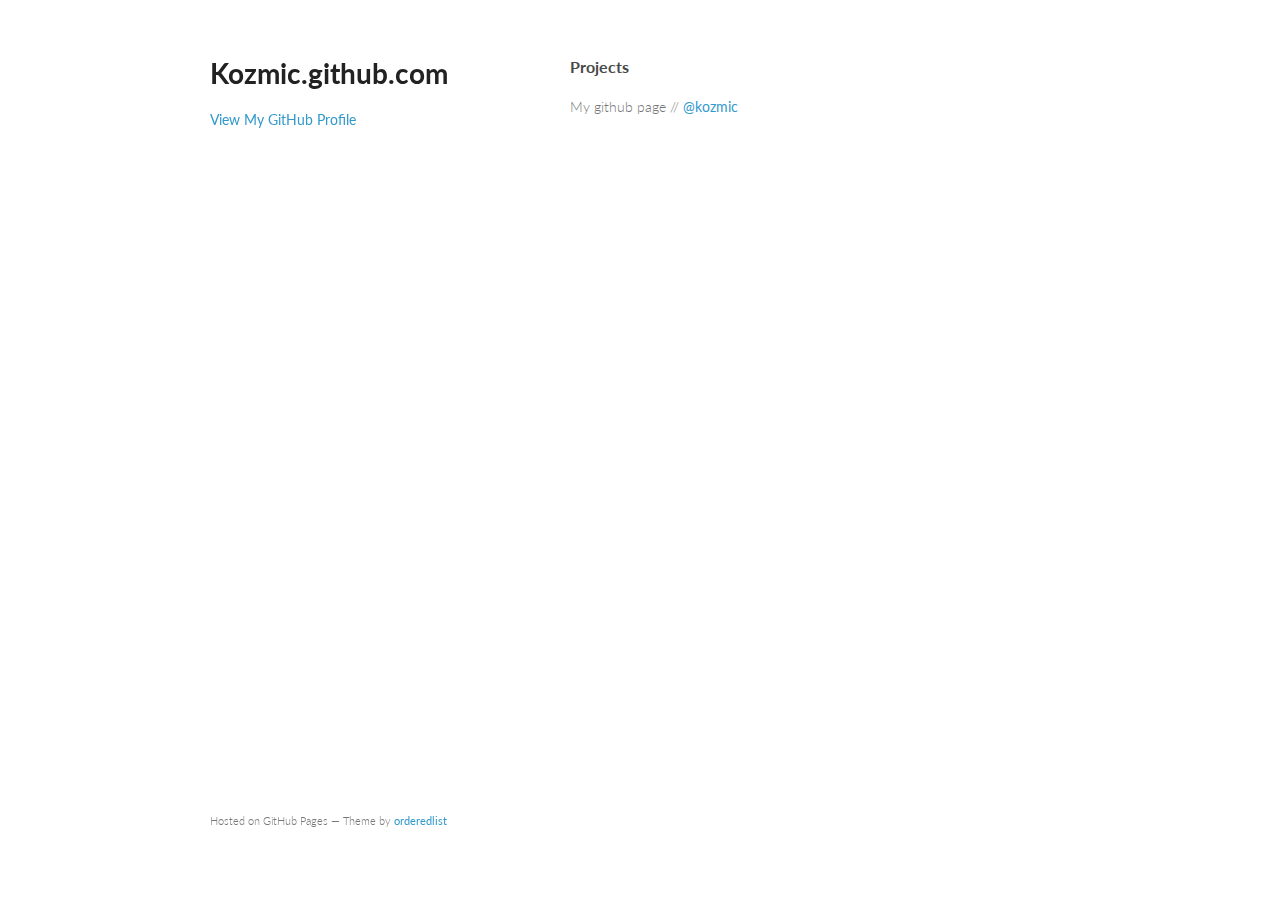
<file: index.html>
<!doctype html>
<html>
  <head>
    <meta charset="utf-8">
    <meta http-equiv="X-UA-Compatible" content="chrome=1">
    <title>Kozmic.github.com by kozmic</title>

    <link rel="stylesheet" href="stylesheets/styles.css">
    <link rel="stylesheet" href="stylesheets/pygment_trac.css">
    <meta name="viewport" content="width=device-width, initial-scale=1, user-scalable=no">
    <!--[if lt IE 9]>
    <script src="//html5shiv.googlecode.com/svn/trunk/html5.js"></script>
    <![endif]-->
  </head>
  <body>
    <div class="wrapper">
      <header>
        <h1>Kozmic.github.com</h1>
        <p></p>


        <p class="view"><a href="https://github.com/kozmic">View My GitHub Profile</a></p>

      </header>
      <section>
        <h3>Projects</h3>

<p>My github page // <a href="https://github.com/kozmic" class="user-mention">@kozmic</a></p>
      </section>
      <footer>
        <p><small>Hosted on GitHub Pages &mdash; Theme by <a href="https://github.com/orderedlist">orderedlist</a></small></p>
      </footer>
    </div>
    <script src="javascripts/scale.fix.js"></script>
              <script type="text/javascript">
            var gaJsHost = (("https:" == document.location.protocol) ? "https://ssl." : "http://www.");
            document.write(unescape("%3Cscript src='" + gaJsHost + "google-analytics.com/ga.js' type='text/javascript'%3E%3C/script%3E"));
          </script>
          <script type="text/javascript">
            try {
              var pageTracker = _gat._getTracker("UA-36484644-1");
            pageTracker._trackPageview();
            } catch(err) {}
          </script>

  </body>
</html>
</file>
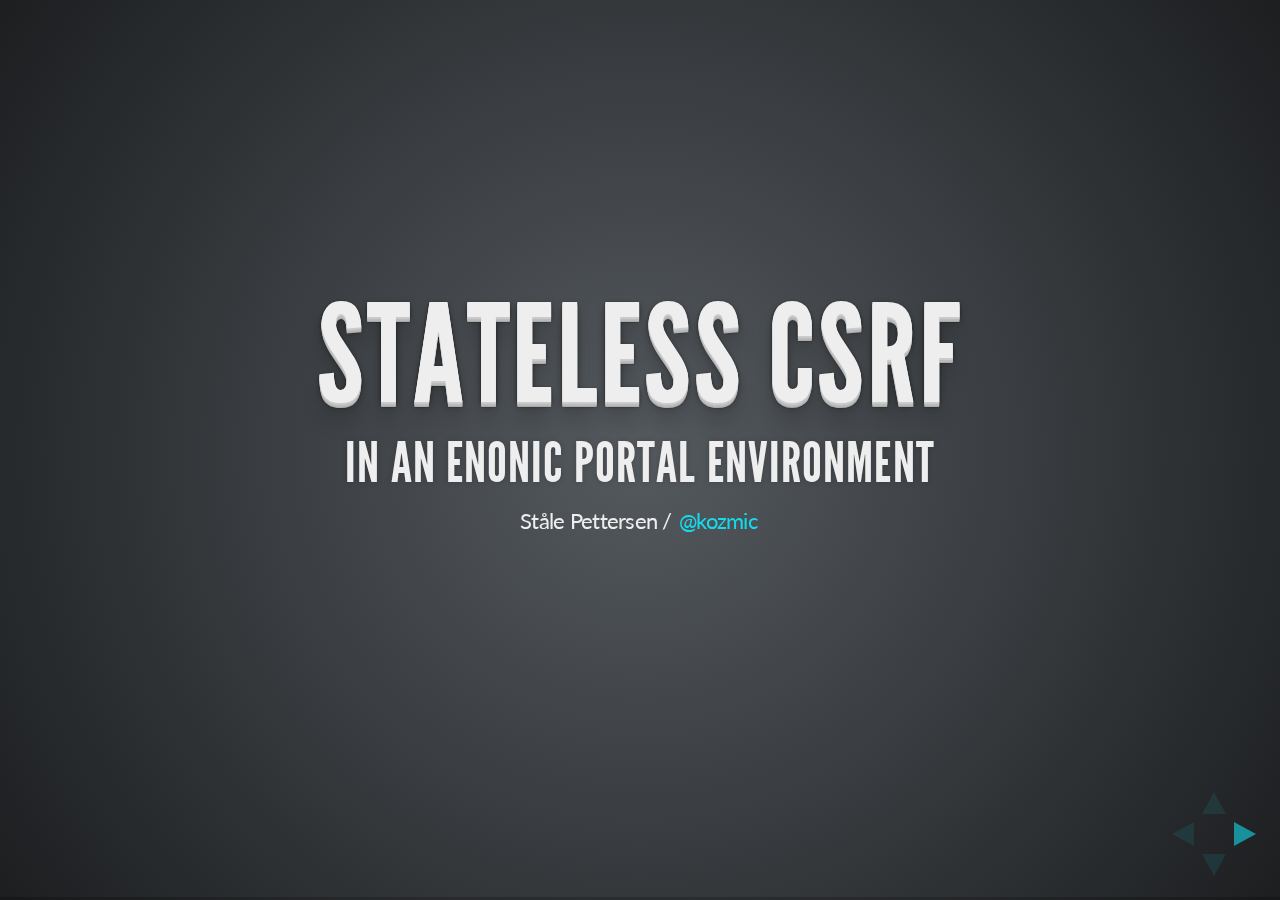
<file: stateless-csrf-slides/index.html>
<!doctype html>
<html lang="en">

	<head>
		<meta charset="utf-8">

		<title>Stateless CSRF</title>

		<meta name="author" content="Ståle Pettersen">

		<meta name="apple-mobile-web-app-capable" content="yes" />
		<meta name="apple-mobile-web-app-status-bar-style" content="black-translucent" />

		<link rel="stylesheet" href="css/reveal.min.css">
		<link rel="stylesheet" href="css/theme/default.css" id="theme">
		<link rel="stylesheet" href="css/overlay.css">

		<!-- For syntax highlighting -->
		<link rel="stylesheet" href="lib/css/zenburn.css">

		<!-- If the query includes 'print-pdf', use the PDF print sheet -->
		<script>
			document.write( '<link rel="stylesheet" href="css/print/' + ( window.location.search.match( /print-pdf/gi ) ? 'pdf' : 'paper' ) + '.css" type="text/css" media="print">' );
		</script>

		<!--[if lt IE 9]>
		<script src="lib/js/html5shiv.js"></script>
		<![endif]-->
	</head>

	<body>

		<div class="reveal">

			<!-- Any section element inside of this container is displayed as a slide -->
			<div class="slides">

				<section>
					<h1>Stateless CSRF</h1>
					<h3>In an Enonic portal environment</h3>
					<p>
						<small>Ståle Pettersen / <a href="http://twitter.com/kozmic">@kozmic</a> </small>
					</p>
				</section>

                <section>
                    <h2>Context</h2>

                    <ul>
			<li>
				Enonic portal
			</li>
                        <li>
                            Single page Javascript-applications
                        </li>
                        <li>
                            JS apps calls REST-backend directly
                        </li>
                        <li>
                            REST-backend is stateless (doh!)
                        </li>
                    </ul>

                    <aside class="notes">
                        Ikke alltid "REST" er stateless, noen har f.eks lurt inn noe på session-objektet.
                    </aside>
                </section>

                <section>
                    <h2>Flow</h2>

                    <p>
                        <img src="img/system-overview.png" alt="System"/>
                    </p>

                    <aside class="notes">
                        <ul>
                            <li>Vi ønsker ikke at en applikasjon skal starte opp uten at vi har token, uansett trenger vi som regel andre grunndata i tillegg til token</li>
                            <li>Sidemal som brukes av applikasjoner har kaller på httpPlugin som henter token, sender med http headere fra brukeren</li>
                            <li>Sidemalen outputer alltid CSRF-token som en meta-tag i siden</li>
                            <li>Sidemalen drar inn javascript som setter opp jQuery AJAX slik at token alltid kommer med, for AngularJS må vi sette opp en interceptor selv</li>
                            <li>Filter i alle applikasjoner som tar tak i headeren og verifiserer token (for alle requester som ikke er GET, OPTIONS, HEAD)</li>
                            <li>Filteret kaller på klasse som ligger på Tomcat-en, slik at det er enkelt å bytte ut i alle applikasjoner som kjører på samme Tomcat</li>
                            <li>Alle applikasjoner gjør kun endringer ved POST</li>
                        </ul>
                    </aside>
                </section>


                <section>
                    <h2>Stateless CSRF-token</h2>

                    <ul>
                        <li>CSRF-token = HMAC-256(key, user + day of year)</li>
                        <li>key = obfuscation-algorithm(static key, not-exposed-user-specific-data )</li>
                        <li>Token valid for maxmimum 48 hours</li>
                        <li>Protect static key</li>
                        <li>Long static key to protect against offline bruteforce attack</li>
                    </ul>

                    <aside class="notes">
                        <ul>
                            <li>Brukerdata blir automatisk satt på alle request av Webseal + Tomcat Valve</li>
                            <li>Obfuskert algorithm kan f.eks være xor-e statisk nøkkel med brukerdata</li>
                            <li>Viktig at statisk nøkkel lagres sikkert på server så ingen internt kan stjele denne</li>
                        </ul>
                    </aside>
                </section>              

                <section>
                    <h2>Usage</h2>

                    <ul>
                        <li>JS apps using jQuery for XHR doesn't need to do anything</li>
                        <li>Backend server configure token-verifier-filter</li>
                        <li>REST endpoints should never change state with:
                            <ul>
                                <li>GET</li>
                                <li>OPTIONS</li>
                                <li>HEAD</li>
                            </ul>
                        </li>
                    </ul>

                    <aside class="notes">
                    </aside>
                </section>

				<section>
					<h1>THE END</h1>
					<h3>Ståle Pettersen / <a href="https://twitter.com/kozmic">@kozmic</a></h3>
				</section>

			</div>

		</div>

		<script src="lib/js/head.min.js"></script>
		<script src="js/reveal.min.js"></script>

		<script>

			// Full list of configuration options available here:
			// https://github.com/hakimel/reveal.js#configuration
			Reveal.initialize({
				controls: true,
				progress: true,
				history: true,
				center: true,

				theme: Reveal.getQueryHash().theme, // available themes are in /css/theme
				transition: Reveal.getQueryHash().transition || 'default', // default/cube/page/concave/zoom/linear/none

				// Optional libraries used to extend on reveal.js
				dependencies: [
					{ src: 'lib/js/classList.js', condition: function() { return !document.body.classList; } },
					{ src: 'plugin/markdown/showdown.js', condition: function() { return !!document.querySelector( '[data-markdown]' ); } },
					{ src: 'plugin/markdown/markdown.js', condition: function() { return !!document.querySelector( '[data-markdown]' ); } },
					{ src: 'plugin/highlight/highlight.js', async: true, callback: function() { hljs.initHighlightingOnLoad(); } },
					/*{ src: 'plugin/zoom-js/zoom.js', async: true, condition: function() { return !!document.body.classList; } },*/
					{ src: 'plugin/notes/notes.js', async: true, condition: function() { return !!document.body.classList; } }
					// { src: 'plugin/remotes/remotes.js', async: true, condition: function() { return !!document.body.classList; } }
				]
			});

		</script>

	</body>
</html>
</file>
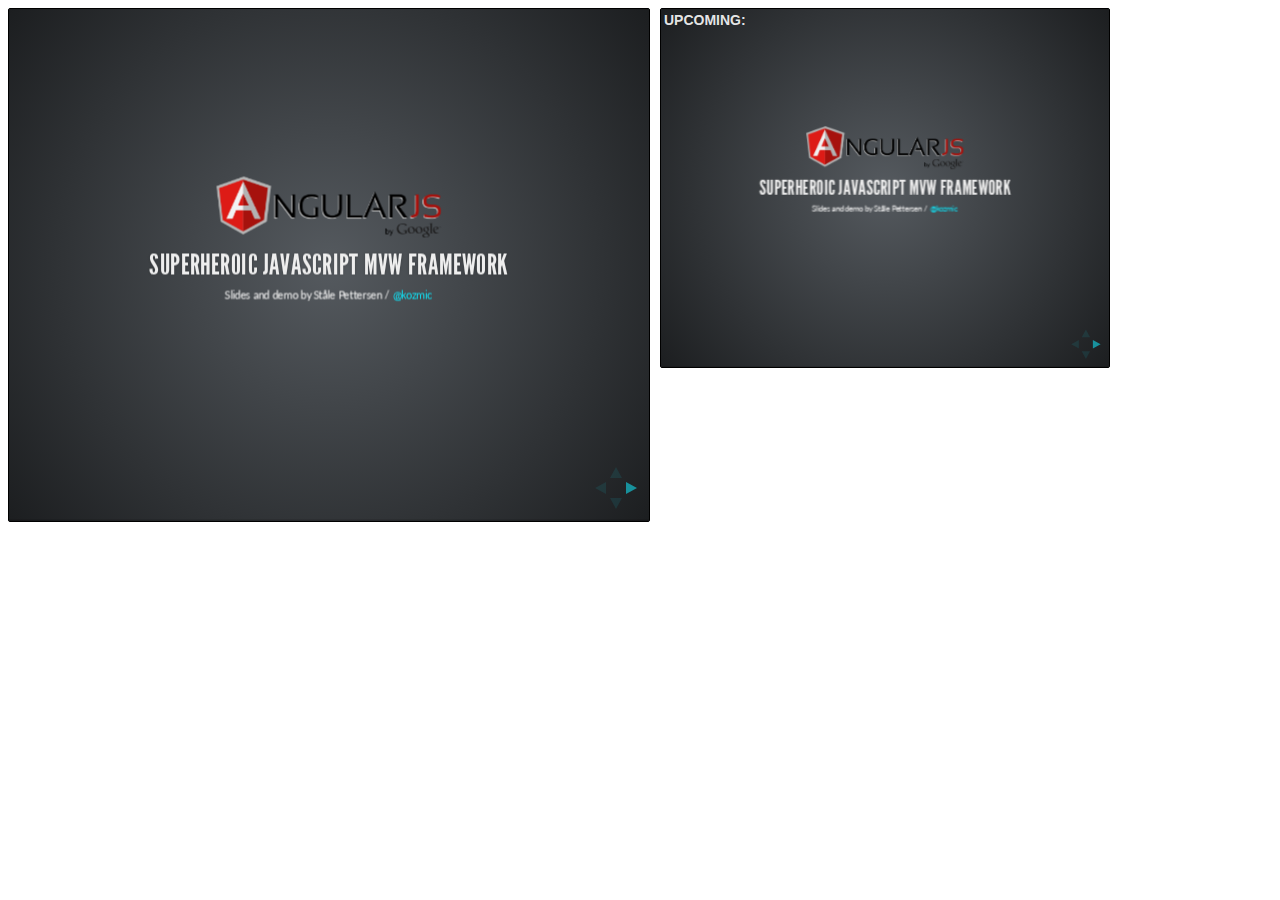
<file: angularjs-slides/plugin/notes/notes.html>
<!doctype html>
<html lang="en">
	<head>
		<meta charset="utf-8">

		<title>reveal.js - Slide Notes</title>

		<style>
			body {
				font-family: Helvetica;
			}

			#notes {
				font-size: 24px;
				width: 640px;
				margin-top: 5px;
			}

			#wrap-current-slide {
				width: 640px;
				height: 512px;
				float: left;
				overflow: hidden;
			}

			#current-slide {
				width: 1280px;
				height: 1024px;
				border: none;

				-webkit-transform-origin: 0 0;
					 -moz-transform-origin: 0 0;
						-ms-transform-origin: 0 0;
						 -o-transform-origin: 0 0;
								transform-origin: 0 0;

				-webkit-transform: scale(0.5);
					 -moz-transform: scale(0.5);
						-ms-transform: scale(0.5);
						 -o-transform: scale(0.5);
								transform: scale(0.5);
			}

			#wrap-next-slide {
				width: 448px;
				height: 358px;
				float: left;
				margin: 0 0 0 10px;
				overflow: hidden;
			}

			#next-slide {
				width: 1280px;
				height: 1024px;
				border: none;

				-webkit-transform-origin: 0 0;
					 -moz-transform-origin: 0 0;
						-ms-transform-origin: 0 0;
						 -o-transform-origin: 0 0;
								transform-origin: 0 0;

				-webkit-transform: scale(0.35);
					 -moz-transform: scale(0.35);
						-ms-transform: scale(0.35);
						 -o-transform: scale(0.35);
								transform: scale(0.35);
			}

			.slides {
				position: relative;
				margin-bottom: 10px;
				border: 1px solid black;
				border-radius: 2px;
				background: rgb(28, 30, 32);
			}

			.slides span {
				position: absolute;
				top: 3px;
				left: 3px;
				font-weight: bold;
				font-size: 14px;
				color: rgba( 255, 255, 255, 0.9 );
			}
		</style>
	</head>

	<body>

		<div id="wrap-current-slide" class="slides">
			<iframe src="../../index.html" width="1280" height="1024" id="current-slide"></iframe>
		</div>

		<div id="wrap-next-slide" class="slides">
			<iframe src="../../index.html" width="640" height="512" id="next-slide"></iframe>
			<span>UPCOMING:</span>
		</div>
		<div id="notes"></div>

		<script src="../../plugin/markdown/showdown.js"></script>
		<script>
			window.addEventListener( 'load', function() {

				(function( window, undefined ) {
					var notes = document.getElementById( 'notes' ),
						currentSlide = document.getElementById( 'current-slide' ),
						nextSlide = document.getElementById( 'next-slide' );

					window.addEventListener( 'message', function( event ) {
						var data = JSON.parse( event.data );
						// No need for updating the notes in case of fragment changes
						if ( data.notes !== undefined) {
							if( data.markdown ) {
								notes.innerHTML = (new Showdown.converter()).makeHtml( data.notes );
							}
							else {
								notes.innerHTML = data.notes;
							}
						}

						// Showing and hiding fragments
						if( data.fragment === 'next' ) {
							currentSlide.contentWindow.Reveal.nextFragment();
						}
						else if( data.fragment === 'prev' ) {
							currentSlide.contentWindow.Reveal.prevFragment();
						}
						else {
							// Update the note slides
							currentSlide.contentWindow.Reveal.slide( data.indexh, data.indexv );
							nextSlide.contentWindow.Reveal.slide( data.nextindexh, data.nextindexv );
						}

					}, false );

				})( window );

			}, false );

		</script>
	</body>
</html>
</file>
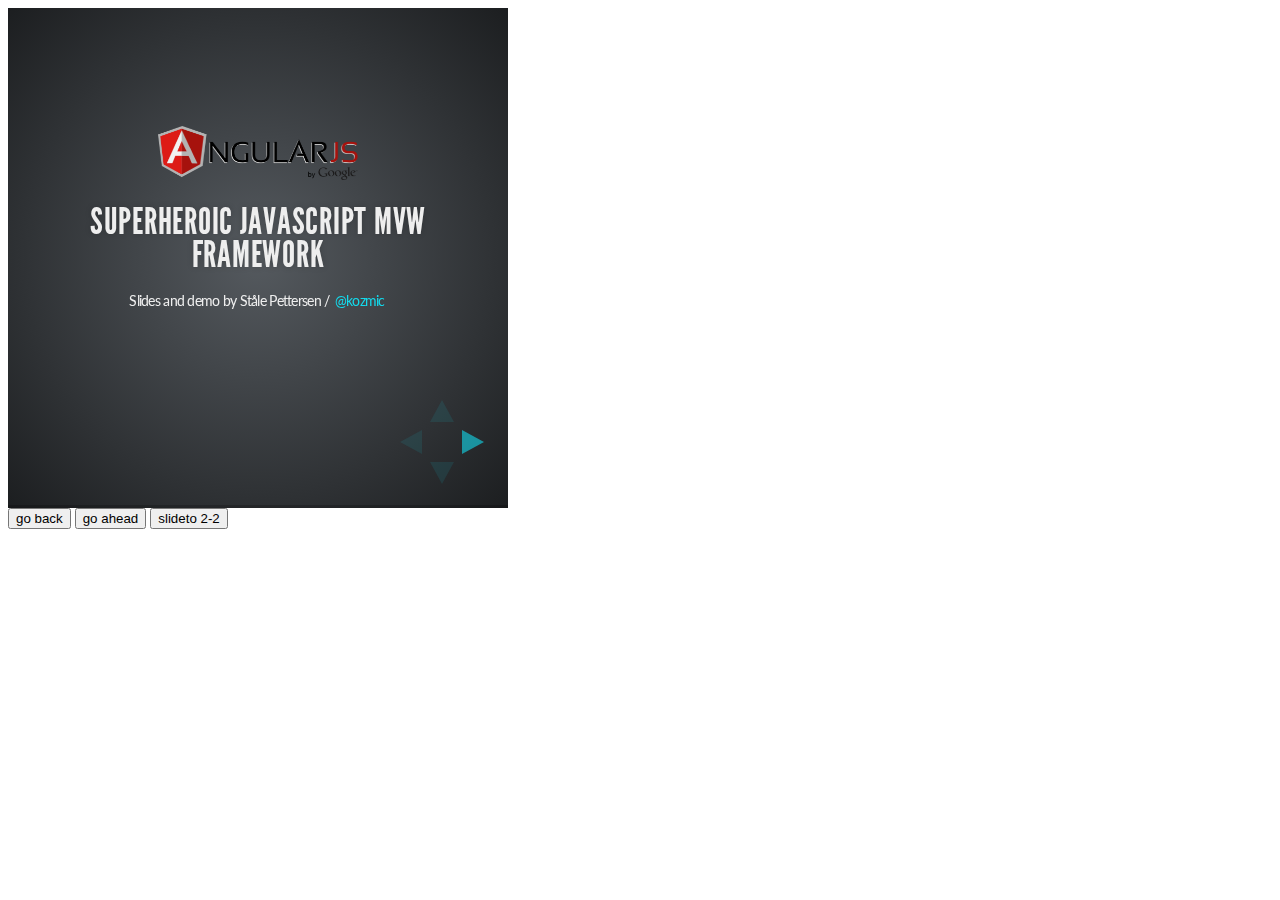
<file: angularjs-slides/plugin/postmessage/example.html>
<html>
	<body>

		<iframe id="reveal" src="../../index.html" style="border: 0;" width="500" height="500"></iframe>

		<div>
			<input id="back" type="button" value="go back"/>
			<input id="ahead" type="button" value="go ahead"/>
			<input id="slideto" type="button" value="slideto 2-2"/>
		</div>

		<script>

			(function (){

				var back = document.getElementById( 'back' ),
						ahead = document.getElementById( 'ahead' ),
						slideto = document.getElementById( 'slideto' ),
						reveal =  window.frames[0];

					back.addEventListener( 'click', function () {
						
					reveal.postMessage( JSON.stringify({method: 'prev', args: []}), '*' );
				}, false );

				ahead.addEventListener( 'click', function (){
					reveal.postMessage( JSON.stringify({method: 'next', args: []}), '*' );
				}, false );

				slideto.addEventListener( 'click', function (){
					reveal.postMessage( JSON.stringify({method: 'slide', args: [2,2]}), '*' );
				}, false );

			}());

		</script>

	</body>
</html>
</file>
<file: stylesheets/styles.css>
@import url(https://fonts.googleapis.com/css?family=Lato:300italic,700italic,300,700);

body {
  padding:50px;
  font:14px/1.5 Lato, "Helvetica Neue", Helvetica, Arial, sans-serif;
  color:#777;
  font-weight:300;
}

h1, h2, h3, h4, h5, h6 {
  color:#222;
  margin:0 0 20px;
}

p, ul, ol, table, pre, dl {
  margin:0 0 20px;
}

h1, h2, h3 {
  line-height:1.1;
}

h1 {
  font-size:28px;
}

h2 {
  color:#393939;
}

h3, h4, h5, h6 {
  color:#494949;
}

a {
  color:#39c;
  font-weight:400;
  text-decoration:none;
}

a small {
  font-size:11px;
  color:#777;
  margin-top:-0.6em;
  display:block;
}

.wrapper {
  width:860px;
  margin:0 auto;
}

blockquote {
  border-left:1px solid #e5e5e5;
  margin:0;
  padding:0 0 0 20px;
  font-style:italic;
}

code, pre {
  font-family:Monaco, Bitstream Vera Sans Mono, Lucida Console, Terminal;
  color:#333;
  font-size:12px;
}

pre {
  padding:8px 15px;
  background: #f8f8f8;  
  border-radius:5px;
  border:1px solid #e5e5e5;
  overflow-x: auto;
}

table {
  width:100%;
  border-collapse:collapse;
}

th, td {
  text-align:left;
  padding:5px 10px;
  border-bottom:1px solid #e5e5e5;
}

dt {
  color:#444;
  font-weight:700;
}

th {
  color:#444;
}

img {
  max-width:100%;
}

header {
  width:270px;
  float:left;
  position:fixed;
}

header ul {
  list-style:none;
  height:40px;
  
  padding:0;
  
  background: #eee;
  background: -moz-linear-gradient(top, #f8f8f8 0%, #dddddd 100%);
  background: -webkit-gradient(linear, left top, left bottom, color-stop(0%,#f8f8f8), color-stop(100%,#dddddd));
  background: -webkit-linear-gradient(top, #f8f8f8 0%,#dddddd 100%);
  background: -o-linear-gradient(top, #f8f8f8 0%,#dddddd 100%);
  background: -ms-linear-gradient(top, #f8f8f8 0%,#dddddd 100%);
  background: linear-gradient(top, #f8f8f8 0%,#dddddd 100%);
  
  border-radius:5px;
  border:1px solid #d2d2d2;
  box-shadow:inset #fff 0 1px 0, inset rgba(0,0,0,0.03) 0 -1px 0;
  width:270px;
}

header li {
  width:89px;
  float:left;
  border-right:1px solid #d2d2d2;
  height:40px;
}

header ul a {
  line-height:1;
  font-size:11px;
  color:#999;
  display:block;
  text-align:center;
  padding-top:6px;
  height:40px;
}

strong {
  color:#222;
  font-weight:700;
}

header ul li + li {
  width:88px;
  border-left:1px solid #fff;
}

header ul li + li + li {
  border-right:none;
  width:89px;
}

header ul a strong {
  font-size:14px;
  display:block;
  color:#222;
}

section {
  width:500px;
  float:right;
  padding-bottom:50px;
}

small {
  font-size:11px;
}

hr {
  border:0;
  background:#e5e5e5;
  height:1px;
  margin:0 0 20px;
}

footer {
  width:270px;
  float:left;
  position:fixed;
  bottom:50px;
}

@media print, screen and (max-width: 960px) {
  
  div.wrapper {
    width:auto;
    margin:0;
  }
  
  header, section, footer {
    float:none;
    position:static;
    width:auto;
  }
  
  header {
    padding-right:320px;
  }
  
  section {
    border:1px solid #e5e5e5;
    border-width:1px 0;
    padding:20px 0;
    margin:0 0 20px;
  }
  
  header a small {
    display:inline;
  }
  
  header ul {
    position:absolute;
    right:50px;
    top:52px;
  }
}

@media print, screen and (max-width: 720px) {
  body {
    word-wrap:break-word;
  }
  
  header {
    padding:0;
  }
  
  header ul, header p.view {
    position:static;
  }
  
  pre, code {
    word-wrap:normal;
  }
}

@media print, screen and (max-width: 480px) {
  body {
    padding:15px;
  }
  
  header ul {
    display:none;
  }
}

@media print {
  body {
    padding:0.4in;
    font-size:12pt;
    color:#444;
  }
}
</file>
<file: stylesheets/pygment_trac.css>
.highlight  { background: #ffffff; }
.highlight .c { color: #999988; font-style: italic } /* Comment */
.highlight .err { color: #a61717; background-color: #e3d2d2 } /* Error */
.highlight .k { font-weight: bold } /* Keyword */
.highlight .o { font-weight: bold } /* Operator */
.highlight .cm { color: #999988; font-style: italic } /* Comment.Multiline */
.highlight .cp { color: #999999; font-weight: bold } /* Comment.Preproc */
.highlight .c1 { color: #999988; font-style: italic } /* Comment.Single */
.highlight .cs { color: #999999; font-weight: bold; font-style: italic } /* Comment.Special */
.highlight .gd { color: #000000; background-color: #ffdddd } /* Generic.Deleted */
.highlight .gd .x { color: #000000; background-color: #ffaaaa } /* Generic.Deleted.Specific */
.highlight .ge { font-style: italic } /* Generic.Emph */
.highlight .gr { color: #aa0000 } /* Generic.Error */
.highlight .gh { color: #999999 } /* Generic.Heading */
.highlight .gi { color: #000000; background-color: #ddffdd } /* Generic.Inserted */
.highlight .gi .x { color: #000000; background-color: #aaffaa } /* Generic.Inserted.Specific */
.highlight .go { color: #888888 } /* Generic.Output */
.highlight .gp { color: #555555 } /* Generic.Prompt */
.highlight .gs { font-weight: bold } /* Generic.Strong */
.highlight .gu { color: #800080; font-weight: bold; } /* Generic.Subheading */
.highlight .gt { color: #aa0000 } /* Generic.Traceback */
.highlight .kc { font-weight: bold } /* Keyword.Constant */
.highlight .kd { font-weight: bold } /* Keyword.Declaration */
.highlight .kn { font-weight: bold } /* Keyword.Namespace */
.highlight .kp { font-weight: bold } /* Keyword.Pseudo */
.highlight .kr { font-weight: bold } /* Keyword.Reserved */
.highlight .kt { color: #445588; font-weight: bold } /* Keyword.Type */
.highlight .m { color: #009999 } /* Literal.Number */
.highlight .s { color: #d14 } /* Literal.String */
.highlight .na { color: #008080 } /* Name.Attribute */
.highlight .nb { color: #0086B3 } /* Name.Builtin */
.highlight .nc { color: #445588; font-weight: bold } /* Name.Class */
.highlight .no { color: #008080 } /* Name.Constant */
.highlight .ni { color: #800080 } /* Name.Entity */
.highlight .ne { color: #990000; font-weight: bold } /* Name.Exception */
.highlight .nf { color: #990000; font-weight: bold } /* Name.Function */
.highlight .nn { color: #555555 } /* Name.Namespace */
.highlight .nt { color: #000080 } /* Name.Tag */
.highlight .nv { color: #008080 } /* Name.Variable */
.highlight .ow { font-weight: bold } /* Operator.Word */
.highlight .w { color: #bbbbbb } /* Text.Whitespace */
.highlight .mf { color: #009999 } /* Literal.Number.Float */
.highlight .mh { color: #009999 } /* Literal.Number.Hex */
.highlight .mi { color: #009999 } /* Literal.Number.Integer */
.highlight .mo { color: #009999 } /* Literal.Number.Oct */
.highlight .sb { color: #d14 } /* Literal.String.Backtick */
.highlight .sc { color: #d14 } /* Literal.String.Char */
.highlight .sd { color: #d14 } /* Literal.String.Doc */
.highlight .s2 { color: #d14 } /* Literal.String.Double */
.highlight .se { color: #d14 } /* Literal.String.Escape */
.highlight .sh { color: #d14 } /* Literal.String.Heredoc */
.highlight .si { color: #d14 } /* Literal.String.Interpol */
.highlight .sx { color: #d14 } /* Literal.String.Other */
.highlight .sr { color: #009926 } /* Literal.String.Regex */
.highlight .s1 { color: #d14 } /* Literal.String.Single */
.highlight .ss { color: #990073 } /* Literal.String.Symbol */
.highlight .bp { color: #999999 } /* Name.Builtin.Pseudo */
.highlight .vc { color: #008080 } /* Name.Variable.Class */
.highlight .vg { color: #008080 } /* Name.Variable.Global */
.highlight .vi { color: #008080 } /* Name.Variable.Instance */
.highlight .il { color: #009999 } /* Literal.Number.Integer.Long */

.type-csharp .highlight .k { color: #0000FF }
.type-csharp .highlight .kt { color: #0000FF }
.type-csharp .highlight .nf { color: #000000; font-weight: normal }
.type-csharp .highlight .nc { color: #2B91AF }
.type-csharp .highlight .nn { color: #000000 }
.type-csharp .highlight .s { color: #A31515 }
.type-csharp .highlight .sc { color: #A31515 }
</file>
<file: stateless-csrf-slides/css/theme/default.css>
@import url(http://fonts.googleapis.com/css?family=Lato:400,700,400italic,700italic);
/**
 * Default theme for reveal.js.
 * 
 * Copyright (C) 2011-2012 Hakim El Hattab, http://hakim.se
 */
@font-face {
  font-family: 'League Gothic';
  src: url("../../lib/font/league_gothic-webfont.eot");
  src: url("../../lib/font/league_gothic-webfont.eot?#iefix") format("embedded-opentype"), url("../../lib/font/league_gothic-webfont.woff") format("woff"), url("../../lib/font/league_gothic-webfont.ttf") format("truetype"), url("../../lib/font/league_gothic-webfont.svg#LeagueGothicRegular") format("svg");
  font-weight: normal;
  font-style: normal;
}

/*********************************************
 * GLOBAL STYLES
 *********************************************/
body {
  background: #1c1e20;
  background: -moz-radial-gradient(center, circle cover, #555a5f 0%, #1c1e20 100%);
  background: -webkit-gradient(radial, center center, 0px, center center, 100%, color-stop(0%, #555a5f), color-stop(100%, #1c1e20));
  background: -webkit-radial-gradient(center, circle cover, #555a5f 0%, #1c1e20 100%);
  background: -o-radial-gradient(center, circle cover, #555a5f 0%, #1c1e20 100%);
  background: -ms-radial-gradient(center, circle cover, #555a5f 0%, #1c1e20 100%);
  background: radial-gradient(center, circle cover, #555a5f 0%, #1c1e20 100%);
  background-color: #2b2b2b;
}

.reveal {
  font-family: "Lato", Times, "Times New Roman", serif;
  font-size: 36px;
  font-weight: 200;
  letter-spacing: -0.02em;
  color: #eeeeee;
}

::selection {
  color: white;
  background: #ff5e99;
  text-shadow: none;
}

/*********************************************
 * HEADERS
 *********************************************/
.reveal h1,
.reveal h2,
.reveal h3,
.reveal h4,
.reveal h5,
.reveal h6 {
  margin: 0 0 20px 0;
  color: #eeeeee;
  font-family: "League Gothic", Impact, sans-serif;
  line-height: 0.9em;
  letter-spacing: 0.02em;
  text-transform: uppercase;
  text-shadow: 0px 0px 6px rgba(0, 0, 0, 0.2);
}

.reveal h1 {
  text-shadow: 0 1px 0 #cccccc, 0 2px 0 #c9c9c9, 0 3px 0 #bbbbbb, 0 4px 0 #b9b9b9, 0 5px 0 #aaaaaa, 0 6px 1px rgba(0, 0, 0, 0.1), 0 0 5px rgba(0, 0, 0, 0.1), 0 1px 3px rgba(0, 0, 0, 0.3), 0 3px 5px rgba(0, 0, 0, 0.2), 0 5px 10px rgba(0, 0, 0, 0.25), 0 20px 20px rgba(0, 0, 0, 0.15);
}

/*********************************************
 * LINKS
 *********************************************/
.reveal a:not(.image) {
  color: #13daec;
  text-decoration: none;
  -webkit-transition: color .15s ease;
  -moz-transition: color .15s ease;
  -ms-transition: color .15s ease;
  -o-transition: color .15s ease;
  transition: color .15s ease;
}

.reveal a:not(.image):hover {
  color: #71e9f4;
  text-shadow: none;
  border: none;
}

.reveal .roll span:after {
  color: #fff;
  background: #0d99a5;
}

/*********************************************
 * IMAGES
 *********************************************/
.reveal section img {
  margin: 15px;
  background: rgba(255, 255, 255, 0.12);
  border: 4px solid #eeeeee;
  box-shadow: 0 0 10px rgba(0, 0, 0, 0.15);
  -webkit-transition: all .2s linear;
  -moz-transition: all .2s linear;
  -ms-transition: all .2s linear;
  -o-transition: all .2s linear;
  transition: all .2s linear;
}

.reveal a:hover img {
  background: rgba(255, 255, 255, 0.2);
  border-color: #13daec;
  box-shadow: 0 0 20px rgba(0, 0, 0, 0.55);
}

/*********************************************
 * NAVIGATION CONTROLS
 *********************************************/
.reveal .controls div.navigate-left,
.reveal .controls div.navigate-left.enabled {
  border-right-color: #13daec;
}

.reveal .controls div.navigate-right,
.reveal .controls div.navigate-right.enabled {
  border-left-color: #13daec;
}

.reveal .controls div.navigate-up,
.reveal .controls div.navigate-up.enabled {
  border-bottom-color: #13daec;
}

.reveal .controls div.navigate-down,
.reveal .controls div.navigate-down.enabled {
  border-top-color: #13daec;
}

.reveal .controls div.navigate-left.enabled:hover {
  border-right-color: #71e9f4;
}

.reveal .controls div.navigate-right.enabled:hover {
  border-left-color: #71e9f4;
}

.reveal .controls div.navigate-up.enabled:hover {
  border-bottom-color: #71e9f4;
}

.reveal .controls div.navigate-down.enabled:hover {
  border-top-color: #71e9f4;
}

/*********************************************
 * PROGRESS BAR
 *********************************************/
.reveal .progress {
  background: rgba(0, 0, 0, 0.2);
}

.reveal .progress span {
  background: #13daec;
  -webkit-transition: width 800ms cubic-bezier(0.26, 0.86, 0.44, 0.985);
  -moz-transition: width 800ms cubic-bezier(0.26, 0.86, 0.44, 0.985);
  -ms-transition: width 800ms cubic-bezier(0.26, 0.86, 0.44, 0.985);
  -o-transition: width 800ms cubic-bezier(0.26, 0.86, 0.44, 0.985);
  transition: width 800ms cubic-bezier(0.26, 0.86, 0.44, 0.985);
}
</file>
<file: stateless-csrf-slides/css/overlay.css>
.reveal footer {
    margin-top: 20%;
    font-size: 0.5em;
    line-height: 1.2em;
}

.reveal .slides>section,
.reveal .slides>section>section {
    line-height: 1.4em;
}
</file>
<file: stateless-csrf-slides/lib/css/zenburn.css>
/*

Zenburn style from voldmar.ru (c) Vladimir Epifanov <voldmar@voldmar.ru>
based on dark.css by Ivan Sagalaev

*/

pre code {
  display: block; padding: 0.5em;
  background: #3F3F3F;
  color: #DCDCDC;
}

pre .keyword,
pre .tag,
pre .django .tag,
pre .django .keyword,
pre .css .class,
pre .css .id,
pre .lisp .title {
  color: #E3CEAB;
}

pre .django .template_tag,
pre .django .variable,
pre .django .filter .argument {
  color: #DCDCDC;
}

pre .number,
pre .date {
  color: #8CD0D3;
}

pre .dos .envvar,
pre .dos .stream,
pre .variable,
pre .apache .sqbracket {
  color: #EFDCBC;
}

pre .dos .flow,
pre .diff .change,
pre .python .exception,
pre .python .built_in,
pre .literal,
pre .tex .special {
  color: #EFEFAF;
}

pre .diff .chunk,
pre .ruby .subst {
  color: #8F8F8F;
}

pre .dos .keyword,
pre .python .decorator,
pre .class .title,
pre .haskell .label,
pre .function .title,
pre .ini .title,
pre .diff .header,
pre .ruby .class .parent,
pre .apache .tag,
pre .nginx .built_in,
pre .tex .command,
pre .input_number {
    color: #efef8f;
}

pre .dos .winutils,
pre .ruby .symbol,
pre .ruby .symbol .string,
pre .ruby .symbol .keyword,
pre .ruby .symbol .keymethods,
pre .ruby .string,
pre .ruby .instancevar {
  color: #DCA3A3;
}

pre .diff .deletion,
pre .string,
pre .tag .value,
pre .preprocessor,
pre .built_in,
pre .sql .aggregate,
pre .javadoc,
pre .smalltalk .class,
pre .smalltalk .localvars,
pre .smalltalk .array,
pre .css .rules .value,
pre .attr_selector,
pre .pseudo,
pre .apache .cbracket,
pre .tex .formula {
  color: #CC9393;
}

pre .shebang,
pre .diff .addition,
pre .comment,
pre .java .annotation,
pre .template_comment,
pre .pi,
pre .doctype {
  color: #7F9F7F;
}

pre .xml .css,
pre .xml .javascript,
pre .xml .vbscript,
pre .tex .formula {
  opacity: 0.5;
}
</file>
